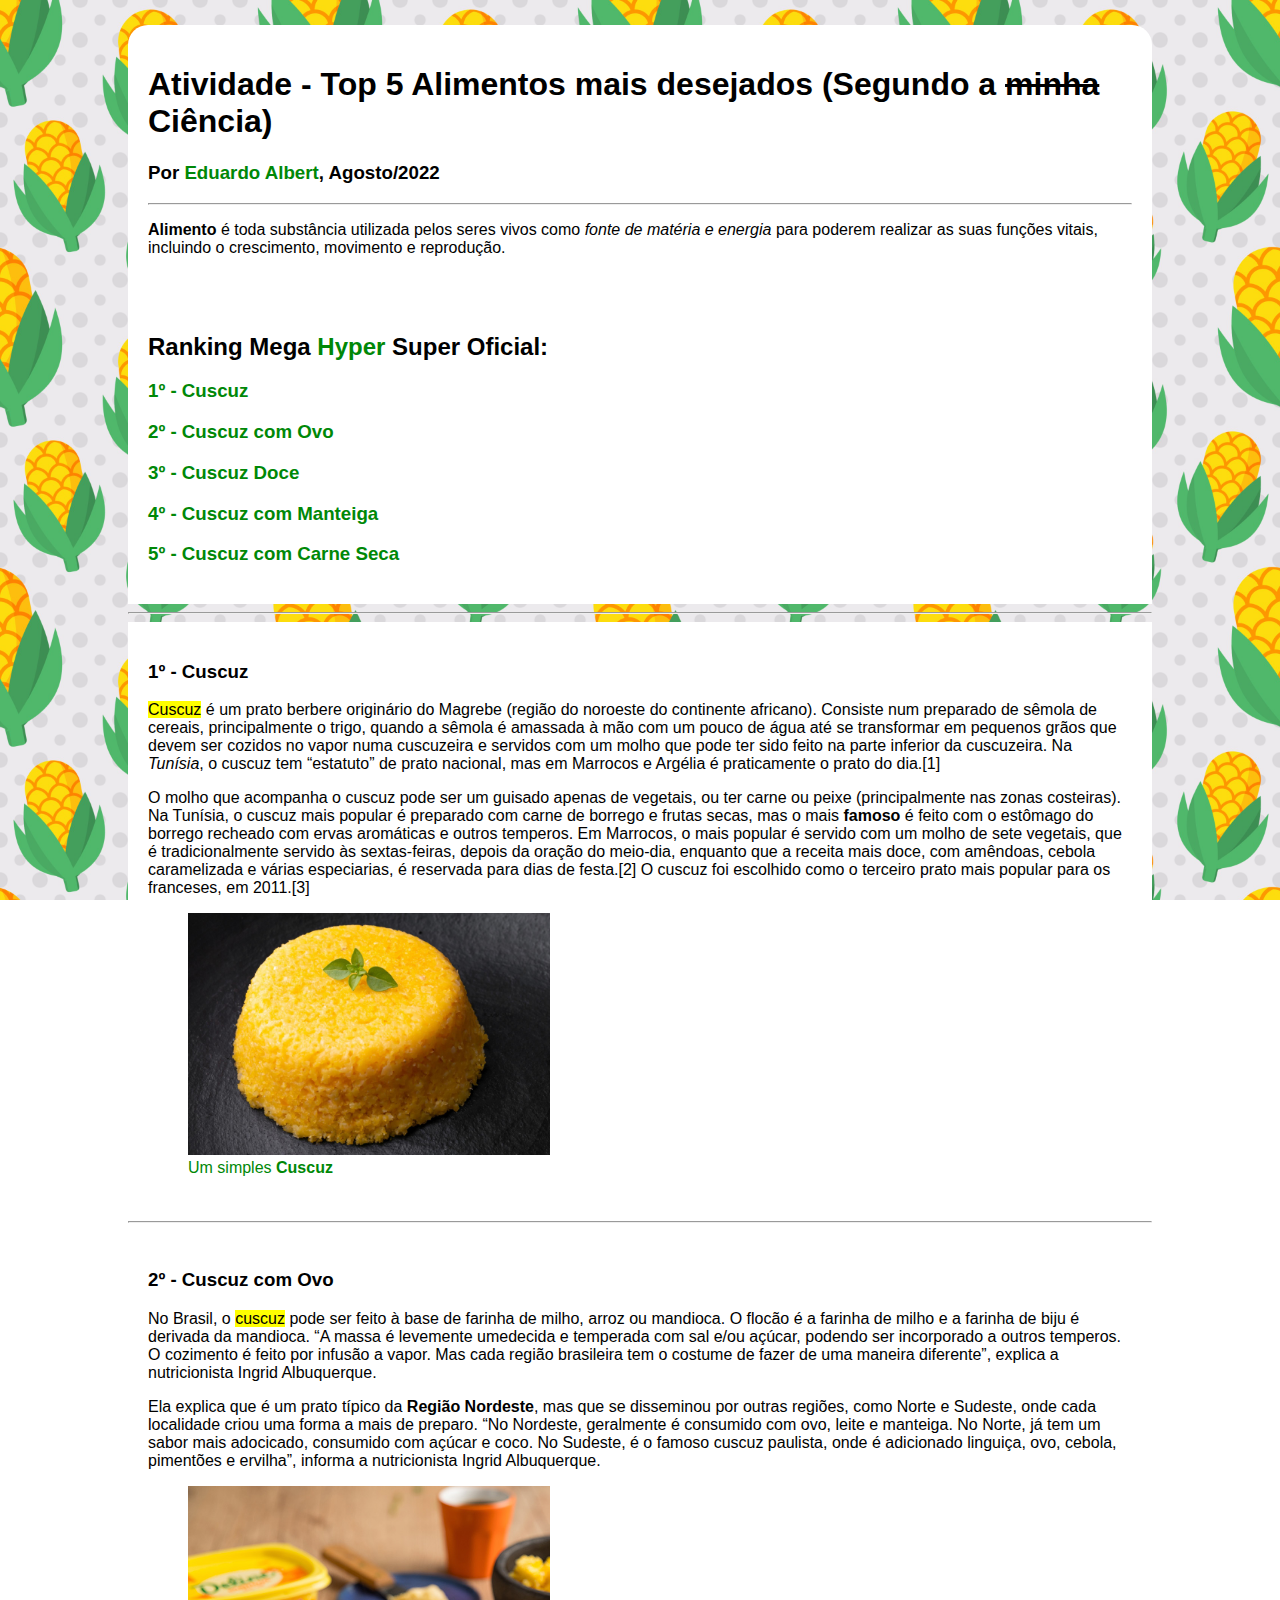
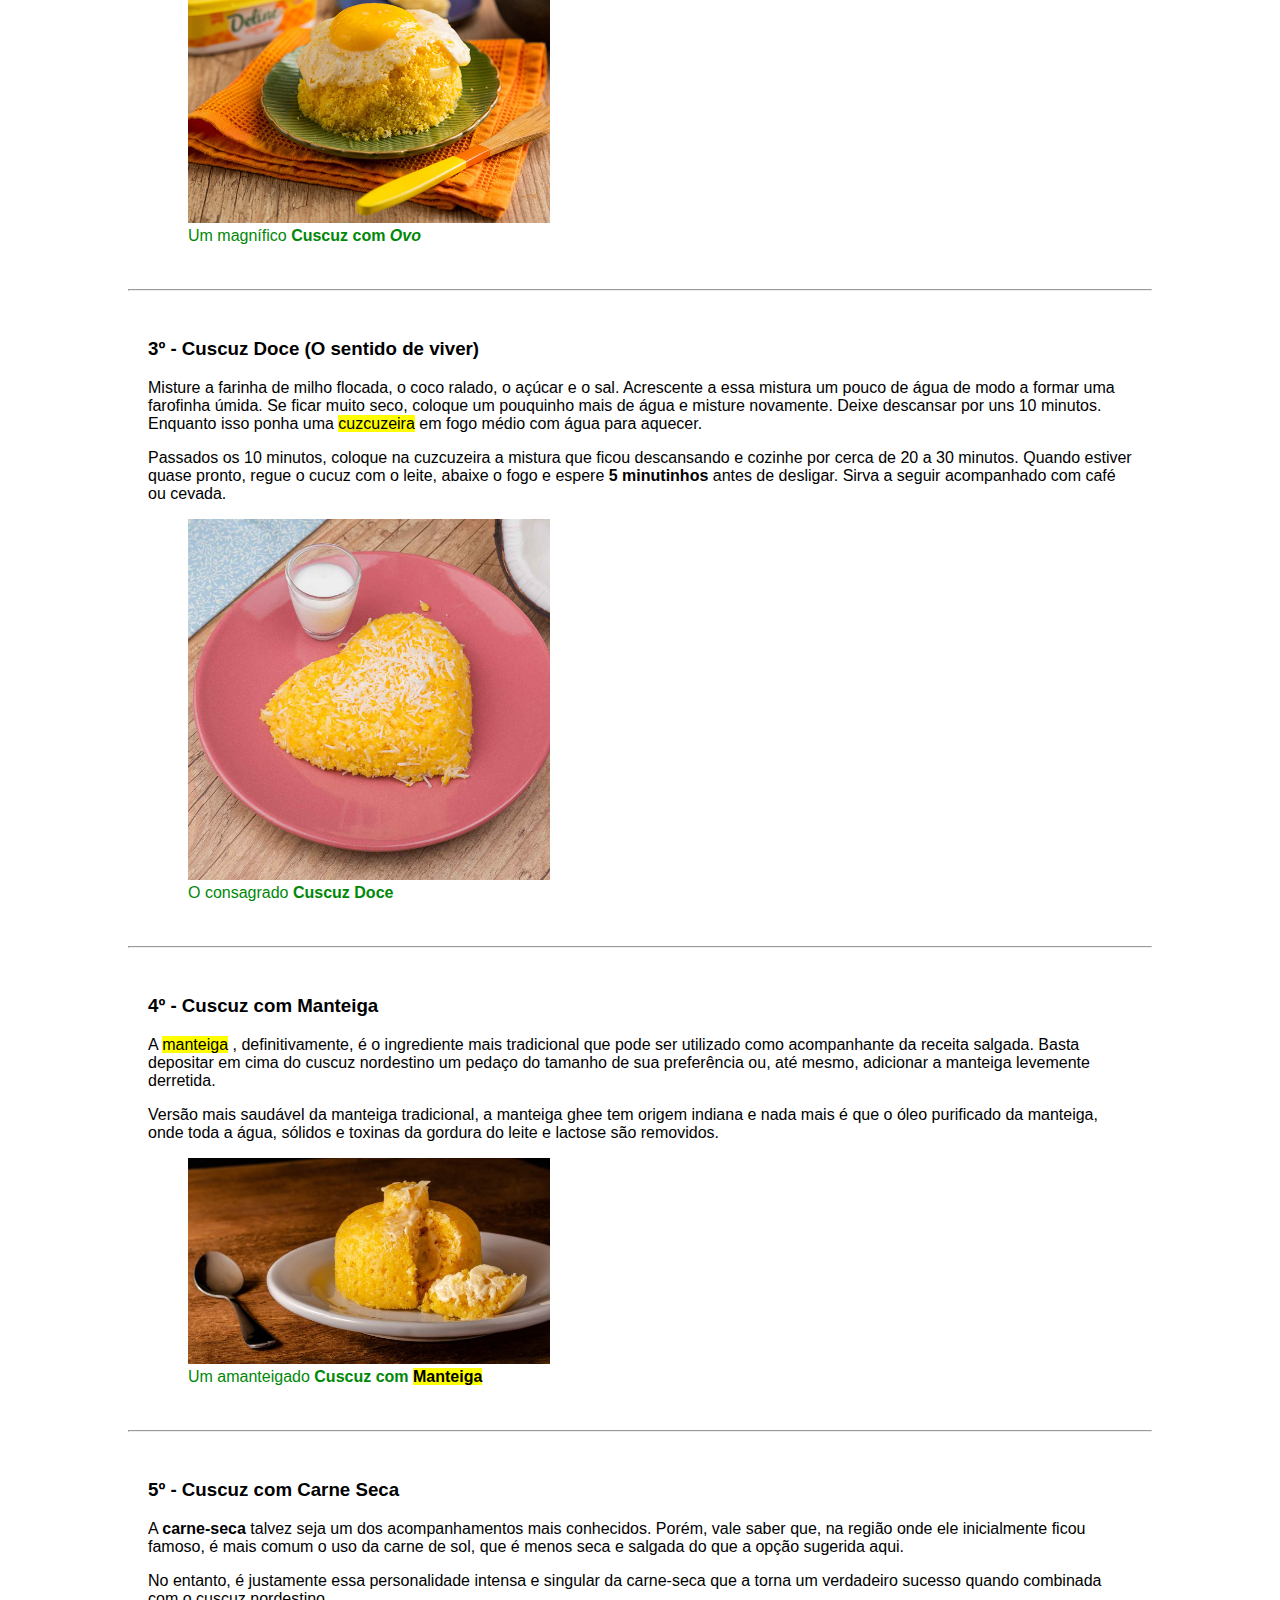
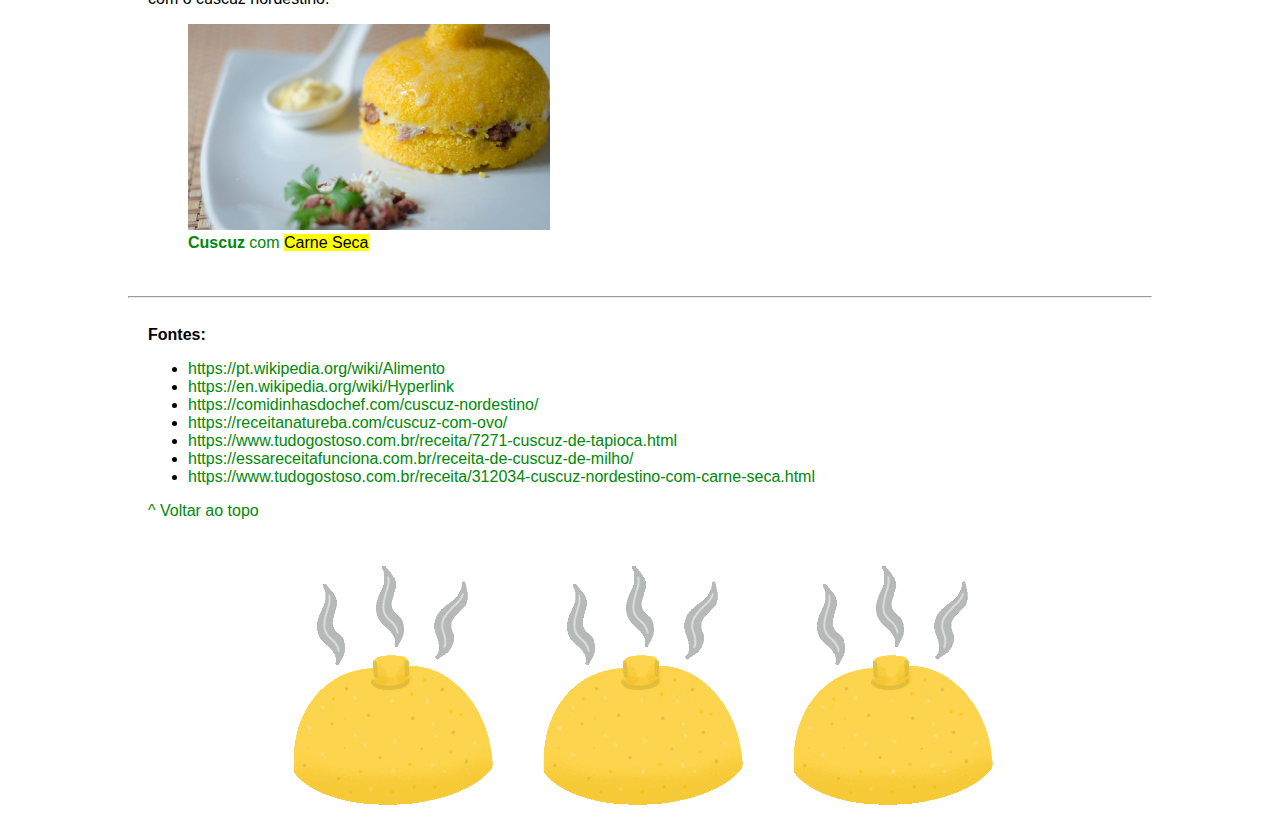
<file: atividade_meus_desejos/index.html>
<!DOCTYPE html>
<html lang="en">

<head>
    <meta charset="UTF-8">
    <meta http-equiv="X-UA-Compatible" content="IE=edge">
    <meta name="viewport" content="width=device-width, initial-scale=1.0">
    <title>Cuscuz hoje, amanhã e sempre</title>
    <link rel="stylesheet" href="style.css">
</head>

<body>
    <section id="container">
        <div id="first">
            <h1>Atividade - Top 5 Alimentos mais desejados (Segundo a <s>minha</s> Ciência)</h1>
            <h3>Por <a href="./sobre.html">Eduardo Albert</a>, Agosto/2022</h3>
            <hr>
            <p>
                <b>Alimento</b> é toda substância utilizada pelos seres vivos como <em>fonte de matéria e energia</em> para
                poderem realizar as suas funções vitais, incluindo o crescimento, movimento e reprodução.
            </p>
        </div>

        <div>
            <h2>Ranking Mega <a href="https://en.wikipedia.org/wiki/Hyperlink" target="_blank">Hyper</a> Super Oficial:</h2>
            <a href="#cuscuz">
                <h3>1º - Cuscuz</h3>
            </a>
            <a href="#cuscuzComOvo">
                <h3>2º - Cuscuz com Ovo</h3>
            </a>
            <a href="#cuscuzDoce">
                <h3>3º - Cuscuz Doce</h3>
            </a>
            <a href="#cuscuzComManteiga">
                <h3>4º - Cuscuz com Manteiga</h3>
            </a>
            <a href="#cuscuzComCarneSeca">
                <h3>5º - Cuscuz com Carne Seca</h3>
            </a>
        </div>
        
        <hr>
    
        <section>
            <div>
                <h3 id="cuscuz">1º - Cuscuz</h3>
                <p>
                    <mark>Cuscuz</mark> é um prato berbere originário do Magrebe (região do noroeste do continente africano). Consiste num preparado de sêmola de cereais, principalmente o trigo, quando a sêmola é amassada à mão com um pouco de água até se transformar em pequenos grãos que devem ser cozidos no vapor numa cuscuzeira e servidos com um molho que pode ter sido feito na parte inferior da cuscuzeira. Na <i>Tunísia</i>, o cuscuz tem “estatuto” de prato nacional, mas em Marrocos e Argélia é praticamente o prato do dia.[1]
                </p>
                <p>
                    O molho que acompanha o cuscuz pode ser um guisado apenas de vegetais, ou ter carne ou peixe (principalmente nas zonas costeiras). Na Tunísia, o cuscuz mais popular é preparado com carne de borrego e frutas secas, mas o mais <b>famoso</b>  é feito com o estômago do borrego recheado com ervas aromáticas e outros temperos. Em Marrocos, o mais popular é servido com um molho de sete vegetais, que é tradicionalmente servido às sextas-feiras, depois da oração do meio-dia, enquanto que a receita mais doce, com amêndoas, cebola caramelizada e várias especiarias, é reservada para dias de festa.[2] O cuscuz foi escolhido como o terceiro prato mais popular para os franceses, em 2011.[3]
                </p>
                <a href="https://comidinhasdochef.com/cuscuz-nordestino/" target="_blank" rel="noopener noreferrer">
                    <figure>
                        <img src="img/cuscuz.jpg" alt="Cuscuz" style="max-width: 40%;">
                        <figcaption>Um simples <b>Cuscuz</b></figcaption>
                    </figure>
                </a>
            </div>
            <hr>
            <div>
                <h3 id="cuscuzComOvo">2º - Cuscuz com Ovo</h3>
                <p>
                    No Brasil, o <mark>cuscuz</mark>  pode ser feito à base de farinha de milho, arroz ou mandioca. O flocão é a farinha de milho e a farinha de biju é derivada da mandioca. “A massa é levemente umedecida e temperada com sal e/ou açúcar, podendo ser incorporado a outros temperos. O cozimento é feito por infusão a vapor. Mas cada região brasileira tem o costume de fazer de uma maneira diferente”, explica a nutricionista Ingrid Albuquerque.
                </p>
                <p>
                    Ela explica que é um prato típico da <b>Região Nordeste</b>, mas que se disseminou por outras regiões, como Norte e Sudeste, onde cada localidade criou uma forma a mais de preparo. “No Nordeste, geralmente é consumido com ovo, leite e manteiga. No Norte, já tem um sabor mais adocicado, consumido com açúcar e coco. No Sudeste, é o famoso cuscuz paulista, onde é adicionado linguiça, ovo, cebola, pimentões e ervilha”, informa a nutricionista Ingrid Albuquerque.
                </p>
                <a href="https://receitanatureba.com/cuscuz-com-ovo/" target="_blank" rel="noopener noreferrer">
                    <figure>
                        <img src="img/cuscuzComOvo.jpg" alt="Cuscuz com Ovo" style="max-width: 40%;">
                        <figcaption>Um magnífico <b>Cuscuz com <i>Ovo</i></b></figcaption>
                    </figure>
                </a>
            </div>
            <hr>
            <div>
                <h3 id="cuscuzDoce">3º - Cuscuz Doce (O sentido de viver)</h3>
                <p>
                    Misture a farinha de milho flocada, o coco ralado, o açúcar e o sal.
                    Acrescente a essa mistura um pouco de água de modo a formar uma farofinha úmida. Se ficar muito seco, coloque um pouquinho mais de água e misture novamente. Deixe descansar por uns 10 minutos.
                    Enquanto isso ponha uma <mark>cuzcuzeira</mark>  em fogo médio com água para aquecer.
                </p>
                <p>
                    Passados os 10 minutos, coloque na cuzcuzeira a mistura que ficou descansando e cozinhe por cerca de 20 a 30 minutos.
                    Quando estiver quase pronto, regue o cucuz com o leite, abaixe o fogo e espere <b>5 minutinhos</b>  antes de desligar.
                    Sirva a seguir acompanhado com café ou cevada.
                </p>
                <a href="https://www.tudogostoso.com.br/receita/7271-cuscuz-de-tapioca.html" target="_blank" rel="noopener noreferrer">
                    <figure>
                        <img src="img/cuscuzDoce.jpg" alt="Cuscuz Doce" style="max-width: 40%;">
                        <figcaption>O consagrado <b>Cuscuz Doce</b></figcaption>
                    </figure>
                </a>
            </div>
            <hr>
            <div>
                <h3 id="cuscuzComManteiga">4º - Cuscuz com Manteiga</h3>
                <p>
                    A <mark>manteiga</mark> , definitivamente, é o ingrediente mais tradicional que pode ser utilizado como acompanhante da receita salgada. Basta depositar em cima do cuscuz nordestino um pedaço do tamanho de sua preferência ou, até mesmo, adicionar a manteiga levemente derretida.
                </p>
                <p>
                    Versão mais saudável da manteiga tradicional, a manteiga ghee tem origem indiana e nada mais é que o óleo purificado da manteiga, onde toda a água, sólidos e toxinas da gordura do leite e lactose são removidos.
                </p>
                <a href="https://essareceitafunciona.com.br/receita-de-cuscuz-de-milho/" target="_blank" rel="noopener noreferrer">
                    <figure>
                        <img src="img/cuscuzComManteiga.jpg" alt="Cuscuz Doce" style="max-width: 40%;">
                        <figcaption>Um amanteigado <b>Cuscuz com <mark>Manteiga</mark></b></figcaption>
                    </figure>
                </a>
            </div>
            <hr>
            <div>
                <h3 id="cuscuzComCarneSeca">5º - Cuscuz com Carne Seca</h3>
                <p>
                    A <b>carne-seca</b>  talvez seja um dos acompanhamentos mais conhecidos. Porém, vale saber que, na região onde ele inicialmente ficou famoso, é mais comum o uso da carne de sol, que é menos seca e salgada do que a opção sugerida aqui.
                </p>
                <p>
                    No entanto, é justamente essa personalidade intensa e singular da carne-seca que a torna um verdadeiro sucesso quando combinada com o cuscuz nordestino.
                </p>
                <a href="https://www.tudogostoso.com.br/receita/312034-cuscuz-nordestino-com-carne-seca.html" target="_blank" rel="noopener noreferrer">
                    <figure>
                        <img src="img/cuscuzComCarneSeca.jpg" alt="Cuscuz Doce" style="max-width: 40%;">
                        <figcaption><b>Cuscuz </b>com <mark>Carne Seca</mark></figcaption>
                    </figure>
                </a>
            </div>
            <hr>
    
            
            <div id="last">
                <b>
                    Fontes: 
                </b>
                <ul>
                    <li>
                        <a href="https://pt.wikipedia.org/wiki/Alimento" target="_blank" rel="noopener noreferrer">https://pt.wikipedia.org/wiki/Alimento</a>
                    </li>
                    <li>
                        <a href="https://en.wikipedia.org/wiki/Hyperlink" target="_blank" rel="noopener noreferrer">https://en.wikipedia.org/wiki/Hyperlink</a>    
                    </li>
                    <li>
                        <a href="https://comidinhasdochef.com/cuscuz-nordestino/" target="_blank" rel="noopener noreferrer">https://comidinhasdochef.com/cuscuz-nordestino/</a>
                    </li>
                    <li>
                        <a href="https://receitanatureba.com/cuscuz-com-ovo/" target="_blank" rel="noopener noreferrer">https://receitanatureba.com/cuscuz-com-ovo/</a>
                    </li>
                    <li>
                        <a href="https://www.tudogostoso.com.br/receita/7271-cuscuz-de-tapioca.html" target="_blank" rel="noopener noreferrer">https://www.tudogostoso.com.br/receita/7271-cuscuz-de-tapioca.html</a>
                    </li>
                    <li>
                        <a href="https://essareceitafunciona.com.br/receita-de-cuscuz-de-milho/" target="_blank" rel="noopener noreferrer">https://essareceitafunciona.com.br/receita-de-cuscuz-de-milho/</a>
                    </li>
                    <li>
                        <a href="https://www.tudogostoso.com.br/receita/312034-cuscuz-nordestino-com-carne-seca.html" target="_blank" rel="noopener noreferrer">https://www.tudogostoso.com.br/receita/312034-cuscuz-nordestino-com-carne-seca.html</a>
                    </li>
                </ul>
                <a href="#">^ Voltar ao topo</a>
            </div>
        </section>
    </section>
    <footer>
        <img id="gif" src="./img/cuscuzGif.gif" alt="">
        <img id="gif" src="./img/cuscuzGif.gif" alt="">
        <img id="gif" src="./img/cuscuzGif.gif" alt="">
    </footer>
</body>

</html>
</file>
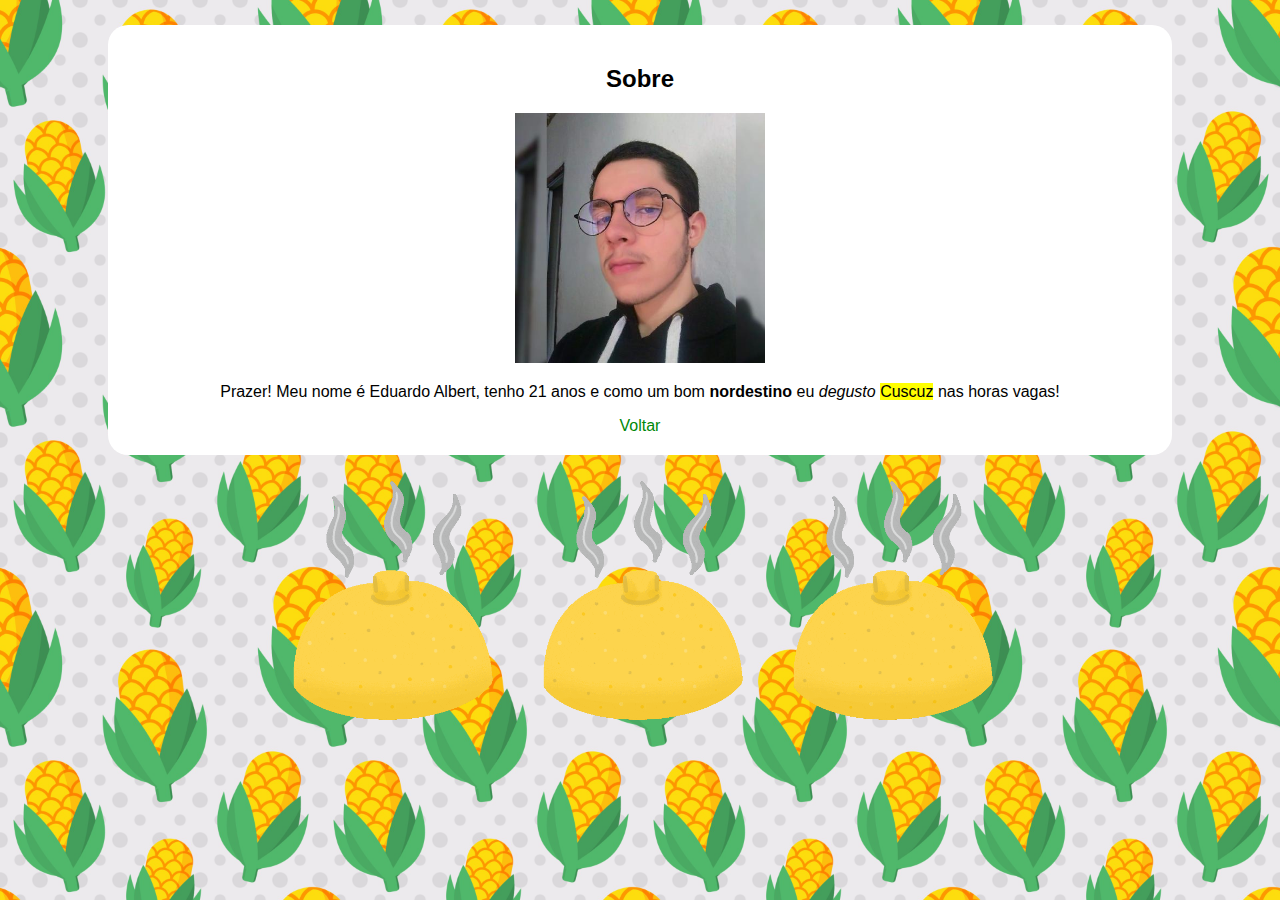
<file: atividade_meus_desejos/sobre.html>
<!DOCTYPE html>
<html lang="en">
<head>
    <meta charset="UTF-8">
    <meta http-equiv="X-UA-Compatible" content="IE=edge">
    <meta name="viewport" content="width=device-width, initial-scale=1.0">
    <title>Sobre</title>
    <link rel="stylesheet" href="style.css">
</head>

<body>
    <div id="container" class="about">
        <h2>Sobre</h2>
        <a href="https://github.com/EduardoAlbert" target="_blank" rel="noopener noreferrer">
            <img id="eu" src="./img/eu.jfif">
        </a>
        <p>
            Prazer! Meu nome é Eduardo Albert, tenho 21 anos e como um bom <b>nordestino</b> eu <i>degusto</i> <mark>Cuscuz</mark> nas horas vagas!
        </p>
        <a href="./index.html">Voltar</a>
    </div>
</body>
<footer>
    <img id="gif" src="./img/cuscuzGif.gif" alt="">
    <img id="gif" src="./img/cuscuzGif.gif" alt="">
    <img id="gif" src="./img/cuscuzGif.gif" alt="">
</footer>
</html>
</file>
<file: atividade_meus_desejos/style.css>
body {
    margin: 25px;
    background-image: url('img/cuscuzBackground.jpg');
    background-attachment: fixed;
    background-size: 50%;
}

div {
    background-color: #ffffff;
    padding: 20px;
    font-family: Verdana, Geneva, Tahoma, sans-serif;
}

#container {
    max-width: 1024px;
    margin: 0px auto;
}

div#first{
    border-top-left-radius: 20px;
    border-top-right-radius: 20px;
}

div#last {
    border-bottom-left-radius: 20px;
    border-bottom-right-radius: 20px;
}

div.about {
    text-align: center;
    border-radius: 20px;
}

a {
    text-decoration: none;
    color: rgb(0, 136, 7);
}

a:hover {
    color: rgb(0, 99, 5);
    text-decoration: underline;
}

img {
    max-width: 250px;
}

footer {
    display: flex;
    justify-content: center;
    padding-top: 20px;
}
</file>
